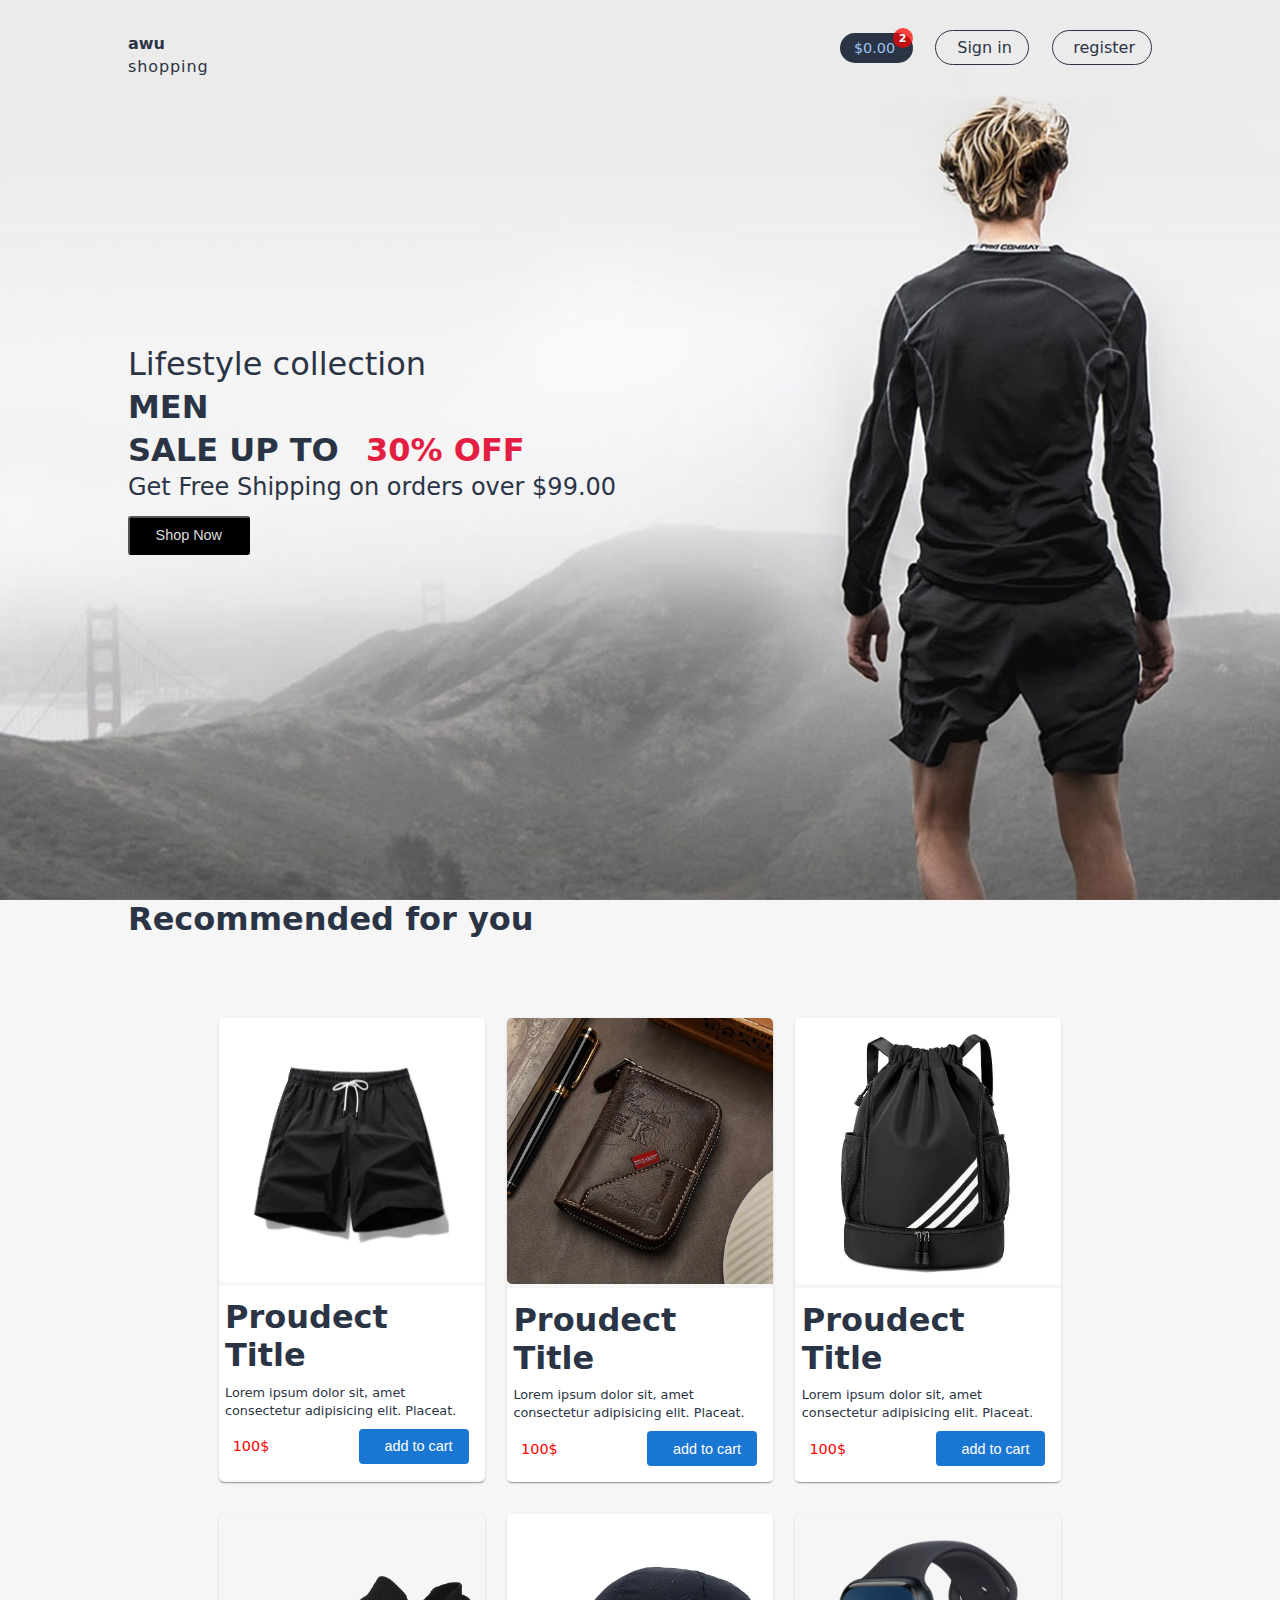
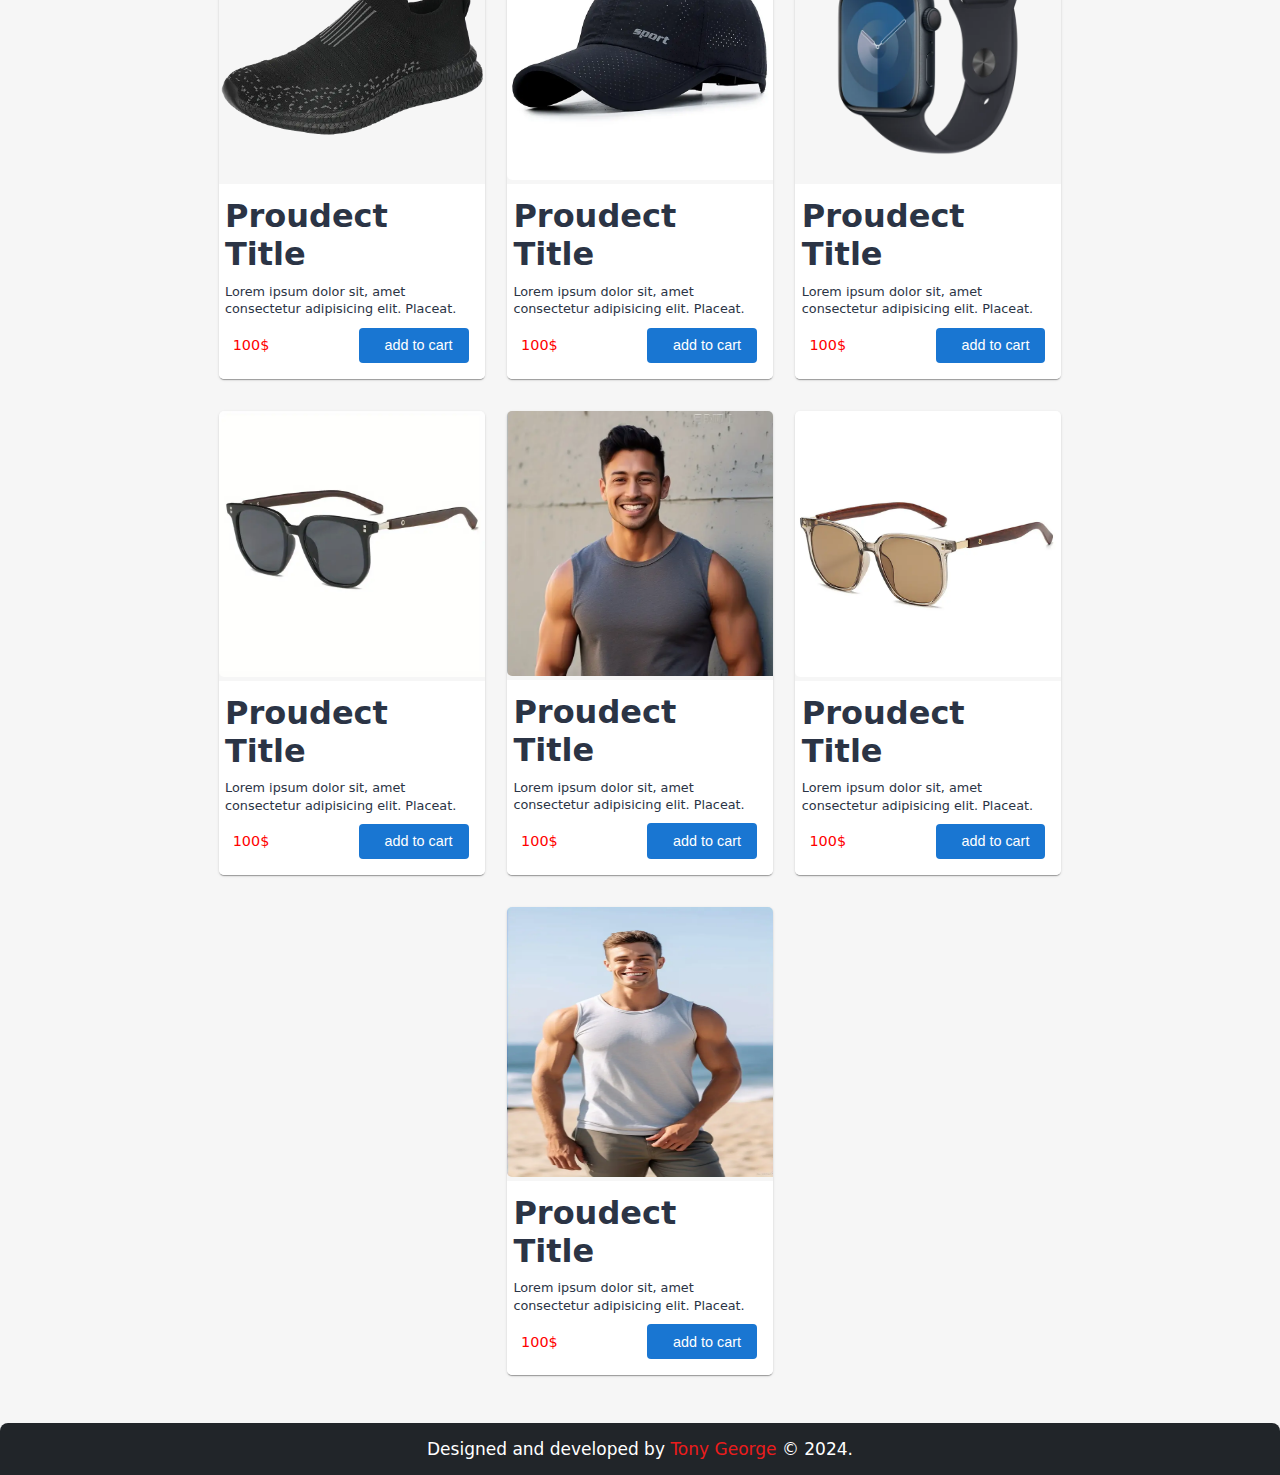
<file: index.html>
<!-- tony george -->
<!DOCTYPE html>
<html lang="en">
  <head>
    <meta charset="UTF-8" />
    <meta name="viewport" content="width=device-width, initial-scale=1.0" />
    <title>Home</title>
    <link rel="stylesheet" href="css/header.css" />
    <link rel="stylesheet" href="css/global.css" />
    <link
      rel="shortcut icon"
      href="./images/bag-shopping-solid.svg"
      type="image/x-icon"
    />
    <link rel="stylesheet" href="css/index.css" />
    <link rel="stylesheet" href="css/foter.css" />

    <link
      rel="stylesheet"
      href="https://cdnjs.cloudflare.com/ajax/libs/font-awesome/6.4.2/css/all.min.css"
      integrity="sha512-z3gLpd7yknf1YoNbCzqRKc4qyor8gaKU1qmn+CShxbuBusANI9QpRohGBreCFkKxLhei6S9CQXFEbbKuqLg0DA=="
      crossorigin="anonymous"
      referrerpolicy="no-referrer"
    />
  </head>
  <body>
    <div class="top-imge">
      <header id="headerElement">
        <div class="logo">
          <i class="fa-solid fa-bag-shopping"></i>

          <span>awu</span>
          <p>shopping</p>
        </div>
        <div class="link">
          <a class="cart" href="./cart.html">
            <i class="fa-solid fa-cart-shopping"></i>
            $0.00
            <span class="products-number">2</span>
          </a>
          <a class="sign-in" href="signin.html">
            <i class="fa-solid fa-right-to-bracket"></i>
            Sign in</a
          >
          <a class="register" href="register.html">
            <i class="fa-solid fa-user-plus"></i>
            register</a
          >
        </div>
      </header>

      <section class="content">
        <p class="lifestyle">Lifestyle collection</p>
        <p class="men">MEN</p>
        <p class="sale">SALE UP TO <span>30% OFF</span></p>
        <p class="free-shipping">Get Free Shipping on orders over $99.00</p>
        <button>Shop Now</button>
      </section>
    </div>

    <main>
      <h1 class="recommended">
        <i class="fa-solid fa-check"></i>
        Recommended for you
      </h1>

      <section class="products">
        <article class="card">
          <a href="productdetails.html">
            <img src="images/1.png" width="266px" alt="" />
          </a>
          <div class="content-cart" style="width: 266px">
            <h1 class="title">proudect title</h1>
            <p class="description">
              Lorem ipsum dolor sit, amet consectetur adipisicing elit. Placeat.
            </p>
            <div
              style="
                display: flex;
                justify-content: space-between;
                align-items: center;
                padding-bottom: 1rem;
              "
            >
              <div class="price">100$</div>
              <button class="add-to-cart">
                <i class="fa-solid fa-cart-plus"></i>
                add to cart
              </button>
            </div>
          </div>
        </article>

        <article class="card">
          <a href="productdetails.html">
            <img src="images/2.webp" width="266px" alt="" />
          </a>
          <div class="content-cart" style="width: 266px">
            <h1 class="title">proudect title</h1>
            <p class="description">
              Lorem ipsum dolor sit, amet consectetur adipisicing elit. Placeat.
            </p>
            <div
              style="
                display: flex;
                justify-content: space-between;
                align-items: center;
                padding-bottom: 1rem;
              "
            >
              <div class="price">100$</div>
              <button class="add-to-cart">
                <i class="fa-solid fa-cart-plus"></i>
                add to cart
              </button>
            </div>
          </div>
        </article>

        <article class="card">
          <a href="productdetails.html">
            <img src="images/3.webp" width="266px" alt="" />
          </a>
          <div class="content-cart" style="width: 266px">
            <h1 class="title">proudect title</h1>
            <p class="description">
              Lorem ipsum dolor sit, amet consectetur adipisicing elit. Placeat.
            </p>
            <div
              style="
                display: flex;
                justify-content: space-between;
                align-items: center;
                padding-bottom: 1rem;
              "
            >
              <div class="price">100$</div>
              <button class="add-to-cart">
                <i class="fa-solid fa-cart-plus"></i>
                add to cart
              </button>
            </div>
          </div>
        </article>
        <article class="card">
          <a href="productdetails.html">
            <img src="images/4.webp" width="266px" alt="" />
          </a>
          <div class="content-cart" style="width: 266px">
            <h1 class="title">proudect title</h1>
            <p class="description">
              Lorem ipsum dolor sit, amet consectetur adipisicing elit. Placeat.
            </p>
            <div
              style="
                display: flex;
                justify-content: space-between;
                align-items: center;
                padding-bottom: 1rem;
              "
            >
              <div class="price">100$</div>
              <button class="add-to-cart">
                <i class="fa-solid fa-cart-plus"></i>
                add to cart
              </button>
            </div>
          </div>
        </article>

        <article class="card">
          <a href="productdetails.html">
            <img src="./images/5.webp" width="266px" alt="" />
          </a>
          <div class="content-cart" style="width: 266px">
            <h1 class="title">proudect title</h1>
            <p class="description">
              Lorem ipsum dolor sit, amet consectetur adipisicing elit. Placeat.
            </p>
            <div
              style="
                display: flex;
                justify-content: space-between;
                align-items: center;
                padding-bottom: 1rem;
              "
            >
              <div class="price">100$</div>
              <button class="add-to-cart">
                <i class="fa-solid fa-cart-plus"></i>
                add to cart
              </button>
            </div>
          </div>
        </article>

        <article class="card">
          <a href="productdetails.html">
            <img src="./images/6.webp" width="266px" alt="" />
          </a>
          <div class="content-cart" style="width: 266px">
            <h1 class="title">proudect title</h1>
            <p class="description">
              Lorem ipsum dolor sit, amet consectetur adipisicing elit. Placeat.
            </p>
            <div
              style="
                display: flex;
                justify-content: space-between;
                align-items: center;
                padding-bottom: 1rem;
              "
            >
              <div class="price">100$</div>
              <button class="add-to-cart">
                <i class="fa-solid fa-cart-plus"></i>
                add to cart
              </button>
            </div>
          </div>
        </article>
        <article class="card">
          <a href="productdetails.html">
            <img src="./images/7.webp" width="266px" alt="" />
          </a>
          <div class="content-cart" style="width: 266px">
            <h1 class="title">proudect title</h1>
            <p class="description">
              Lorem ipsum dolor sit, amet consectetur adipisicing elit. Placeat.
            </p>
            <div
              style="
                display: flex;
                justify-content: space-between;
                align-items: center;
                padding-bottom: 1rem;
              "
            >
              <div class="price">100$</div>
              <button class="add-to-cart">
                <i class="fa-solid fa-cart-plus"></i>
                add to cart
              </button>
            </div>
          </div>
        </article>
        <article class="card">
          <a href="productdetails.html">
            <img src="./images/8.png" width="266px" alt="" />
          </a>
          <div class="content-cart" style="width: 266px">
            <h1 class="title">proudect title</h1>
            <p class="description">
              Lorem ipsum dolor sit, amet consectetur adipisicing elit. Placeat.
            </p>
            <div
              style="
                display: flex;
                justify-content: space-between;
                align-items: center;
                padding-bottom: 1rem;
              "
            >
              <div class="price">100$</div>
              <button class="add-to-cart">
                <i class="fa-solid fa-cart-plus"></i>
                add to cart
              </button>
            </div>
          </div>
        </article>

        <article class="card">
          <a href="productdetails.html">
            <img src="./images/5.png" width="266px" alt="" />
          </a>
          <div class="content-cart" style="width: 266px">
            <h1 class="title">proudect title</h1>
            <p class="description">
              Lorem ipsum dolor sit, amet consectetur adipisicing elit. Placeat.
            </p>
            <div
              style="
                display: flex;
                justify-content: space-between;
                align-items: center;
                padding-bottom: 1rem;
              "
            >
              <div class="price">100$</div>
              <button class="add-to-cart">
                <i class="fa-solid fa-cart-plus"></i>
                add to cart
              </button>
            </div>
          </div>
        </article>



        <article class="card">
          <a href="productdetails.html">
            <img src="./images/2.png"  height="270px" width="266px" alt="" />
          </a>
          <div class="content-cart" style="width: 266px">
            <h1 class="title">proudect title</h1>
            <p class="description">
              Lorem ipsum dolor sit, amet consectetur adipisicing elit. Placeat.
            </p>
            <div
              style="
                display: flex;
                justify-content: space-between;
                align-items: center;
                padding-bottom: 1rem;
              "
            >
              <div class="price">100$</div>
              <button class="add-to-cart">
                <i class="fa-solid fa-cart-plus"></i>
                add to cart
              </button>
            </div>
          </div>
        </article>

      </section>
    </main>

    <footer>
      Designed and developed by
      <span> tony george </span>
      © 2024.
    </footer>


<script src="./main.js"></script>



  </body>
</html>
</file>
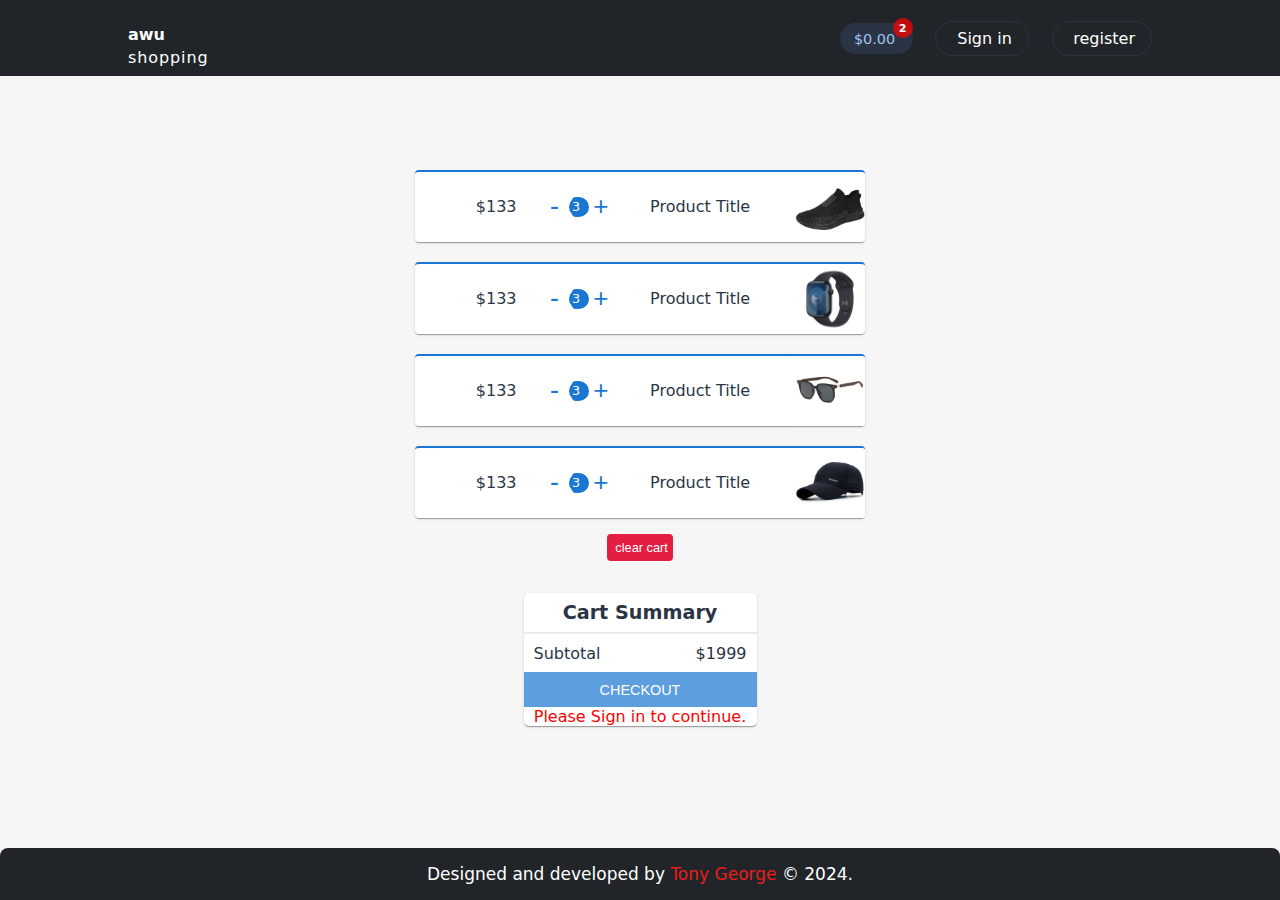
<file: cart.html>
<!DOCTYPE html>
<html lang="en">
<head>
    <meta charset="UTF-8">
    <meta name="viewport" content="width=device-width, initial-scale=1.0">
    <title>cart</title>
    <link rel="stylesheet" href="./css/header.css">
    <link rel="stylesheet" href="./css/global.css">
    <link rel="stylesheet" href="css/foter.css" />
  <link rel="stylesheet" href="./css/cart.css">

  <link
  rel="shortcut icon"
  href="./images/bag-shopping-solid.svg"
  type="image/x-icon"
/>

    <link
    rel="stylesheet"
    href="https://cdnjs.cloudflare.com/ajax/libs/font-awesome/6.4.2/css/all.min.css"
    integrity="sha512-z3gLpd7yknf1YoNbCzqRKc4qyor8gaKU1qmn+CShxbuBusANI9QpRohGBreCFkKxLhei6S9CQXFEbbKuqLg0DA=="
    crossorigin="anonymous"
    referrerpolicy="no-referrer"
  />
</head>
<body>
    <header>
        <a href="./index.html" class="logo">
          <i class="fa-solid fa-bag-shopping"></i>

          <span>awu</span>
          <p>shopping</p>
        </a>
        <div class="link">
          <a class="cart" href="cart.html">
            <i class="fa-solid fa-cart-shopping"></i>
            $0.00
            <span class="products-number">2</span>
          </a>
          <a class="sign-in" href="signin.html">
            <i class="fa-solid fa-right-to-bracket"></i>
            Sign in</a
          >
          <a class="register" href="register.html">
            <i class="fa-solid fa-user-plus"></i>
            register</a
          >
        </div>
      </header>




<main style="text-align: center; align-items: center; max-width: 450px;" class="">
   
    
   
<section class="cartpro">


    <article class="product ">
        <button>
          <i class="fa-solid fa-trash-can"> </i>
        </button>

        <p class="price">$133</p>

        <div class="quantity" style="margin-right: 1rem">
          <button class="decrease">-</button>
          <div class="quantity">3</div>
          <button class="increase">+</button>
        </div>

        <p class="title">Product Title</p>

        <img
          style="border-radius: 0.22rem"
          width="70"
          height="70"
          alt=""
          src="images/4.webp"
        />
      </article>
      <article class="product ">
        <button>
          <i class="fa-solid fa-trash-can"> </i>
        </button>

        <p class="price">$133</p>

        <div class="quantity" style="margin-right: 1rem">
          <button class="decrease">-</button>
          <div class="quantity">3</div>
          <button class="increase">+</button>
        </div>

        <p class="title">Product Title</p>

        <img
          style="border-radius: 0.22rem"
          width="70"
          height="70"
          alt=""
          src="images/6.webp"
        />
      </article>
      <article class="product ">
        <button>
          <i class="fa-solid fa-trash-can"> </i>
        </button>

        <p class="price">$133</p>

        <div class="quantity" style="margin-right: 1rem">
          <button class="decrease">-</button>
          <div class="quantity">3</div>
          <button class="increase">+</button>
        </div>

        <p class="title">Product Title</p>

        <img
          style="border-radius: 0.22rem"
          width="70"
          height="70"
          alt=""
          src="images/7.webp"
        />
      </article>

      <article class="product ">
        <button>
          <i class="fa-solid fa-trash-can"> </i>
        </button>

        <p class="price">$133</p>

        <div class="quantity" style="margin-right: 1rem">
          <button class="decrease">-</button>
          <div class="quantity">3</div>
          <button class="increase">+</button>
        </div>

        <p class="title">Product Title</p>

        <img
          style="border-radius: 0.22rem"
          width="70"
          height="70"
          alt=""
          src="images/5.webp"
        />
      </article>





</section>



<button class="clear">

    
    <i      style="color: #fff;     margin-left: 0.2rem;"
          class="fa-solid fa-trash-can icon"
        >
        </i>
    clear cart</button>



    <section class="summary">
        <h1>Cart Summary</h1>

        <div class="totall">
          <p class="Subtotal">Subtotal</p>
          <p>$1999</p>
        </div>
        <button disabled class="checkout">CHECKOUT</button>

        <a href="signin.html"> Please Sign in to continue. </a>
      </section>

</main>






      <footer>
        Designed and developed by
        <span> tony george </span>
        © 2024.
      </footer>

</body>
</html>
</file>
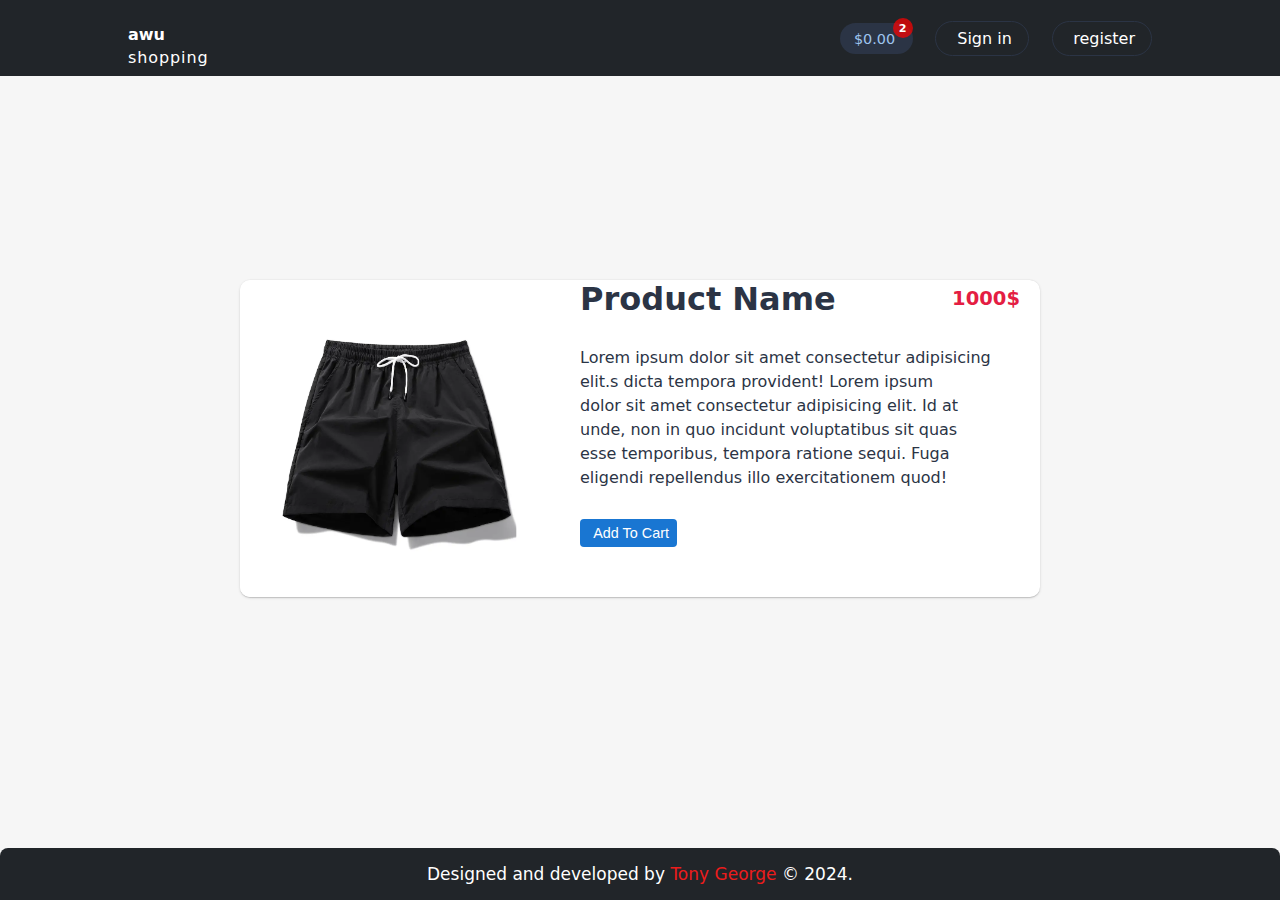
<file: productdetails.html>
<!DOCTYPE html>
<html lang="en">
  <head>
    <meta charset="UTF-8" />
    <meta name="viewport" content="width=device-width, initial-scale=1.0" />
    <title>product details</title>
    <link rel="stylesheet" href="./css/header.css" />
    <link rel="stylesheet" href="./css/global.css" />
    <link rel="stylesheet" href="css/foter.css" />
    <link rel="stylesheet" href="./css/product.css" />
    <link
      rel="shortcut icon"
      href="./images/bag-shopping-solid.svg"
      type="image/x-icon"
    />
    <link
      rel="stylesheet"
      href="https://cdnjs.cloudflare.com/ajax/libs/font-awesome/6.4.2/css/all.min.css"
      integrity="sha512-z3gLpd7yknf1YoNbCzqRKc4qyor8gaKU1qmn+CShxbuBusANI9QpRohGBreCFkKxLhei6S9CQXFEbbKuqLg0DA=="
      crossorigin="anonymous"
      referrerpolicy="no-referrer"
    />
  </head>
  <body>
    <header>
      <a href="./index.html" class="logo">
        <i class="fa-solid fa-bag-shopping"></i>

        <span>awu</span>
        <p>shopping</p>
      </a>
      <div class="link">
        <a class="cart" href="cart.html">
          <i class="fa-solid fa-cart-shopping"></i>
          $0.00
          <span class="products-number">2</span>
        </a>
        <a class="sign-in" href="signin.html">
          <i class="fa-solid fa-right-to-bracket"></i>
          Sign in</a
        >
        <a class="register" href="register.html">
          <i class="fa-solid fa-user-plus"></i>
          register</a
        >
      </div>
    </header>

    <main style="text-align: center" class="">
      <div class="divcontent">
        <img src="./images/1.png" width="40%" alt="" class="imgpro" />

        <div class="detailscontent">
          <div class="prootitl">
            <h1>Product Name</h1>
            <h2 class="price">1000$</h2>
          </div>
          <p class="discription">
            Lorem ipsum dolor sit amet consectetur adipisicing elit.s dicta
            tempora provident! Lorem ipsum dolor sit amet consectetur
            adipisicing elit. Id at unde, non in quo incidunt voluptatibus sit
            quas esse temporibus, tempora ratione sequi. Fuga eligendi
            repellendus illo exercitationem quod!
          </p>

          <button class="add-to-cart">
            <i class="fa-solid fa-cart-plus"></i>
            Add To Cart
          </button>
        </div>
      </div>
    </main>

    <footer>
      Designed and developed by
      <span> tony george </span>
      © 2024.
    </footer>
  </body>
</html>
</file>
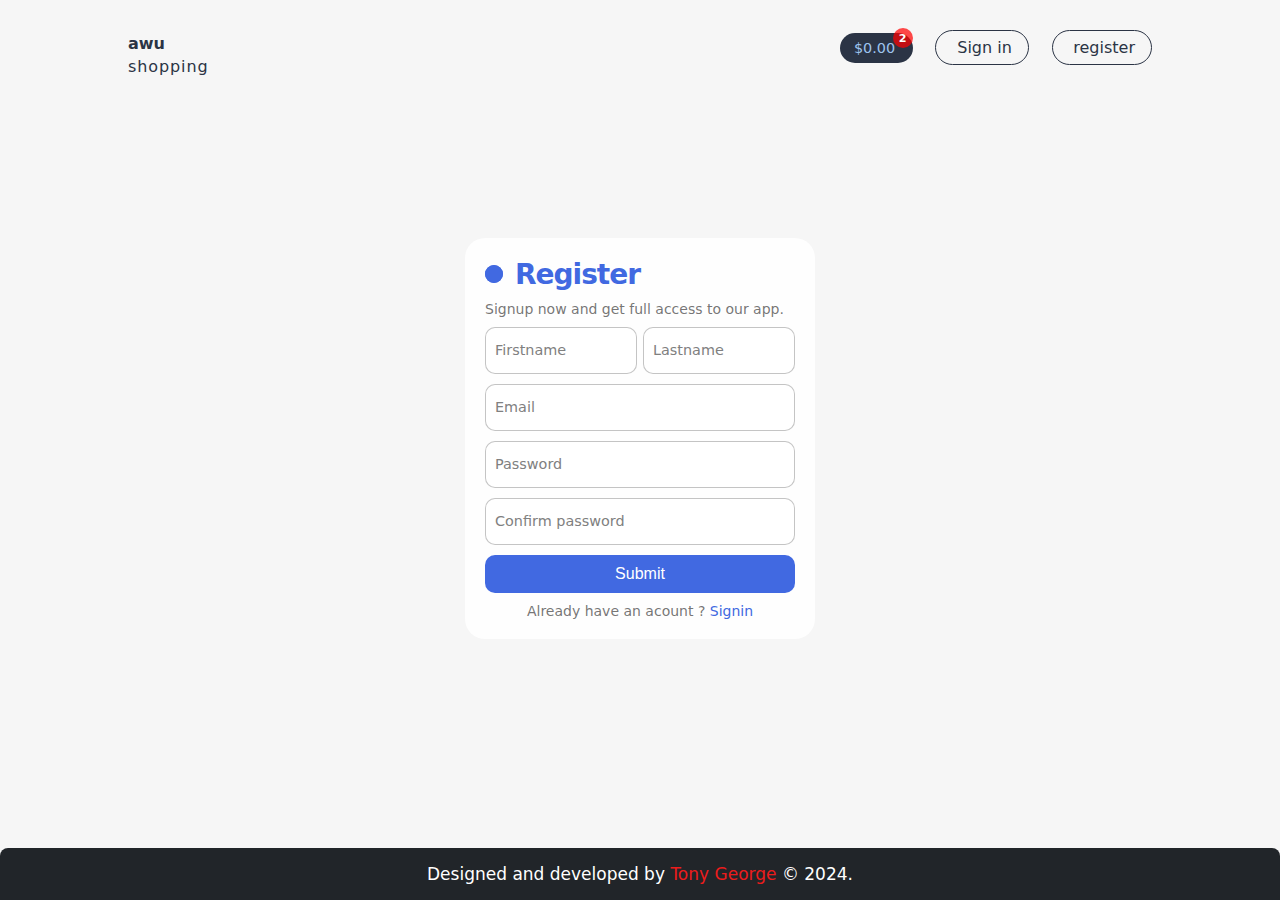
<file: register.html>
<!-- tony george -->
<!DOCTYPE html>
<html lang="en">
<head>
    <meta charset="UTF-8">
    <meta name="viewport" content="width=device-width, initial-scale=1.0">
    <title>Register</title>
    <link rel="stylesheet" href="css/signin&register.css">
    <link rel="stylesheet" href="css/header.css" />
    <link rel="stylesheet" href="css/global.css" />
    <link rel="stylesheet" href="css/foter.css" />
    <link
    rel="shortcut icon"
    href="./images/bag-shopping-solid.svg"
    type="image/x-icon"
  />

    <link
      rel="stylesheet"
      href="https://cdnjs.cloudflare.com/ajax/libs/font-awesome/6.4.2/css/all.min.css"
      integrity="sha512-z3gLpd7yknf1YoNbCzqRKc4qyor8gaKU1qmn+CShxbuBusANI9QpRohGBreCFkKxLhei6S9CQXFEbbKuqLg0DA=="
      crossorigin="anonymous"
      referrerpolicy="no-referrer"
    />

</head>
<body style="height: 100vh; display: grid; grid-template-rows: auto 1fr auto;">
  

    <header>
        <div class="logo">
          <i class="fa-solid fa-bag-shopping"></i>

          <span>awu</span>
          <p>shopping</p>
        </div>
        <div class="link">
          <a class="cart" href="cart.html">
            <i class="fa-solid fa-cart-shopping"></i>
            $0.00
            <span class="products-number">2</span>
          </a>
          <a class="sign-in" href="signin.html">
            <i class="fa-solid fa-right-to-bracket"></i>
            Sign in</a
          >
          <a class="register" href="register.html">
            <i class="fa-solid fa-user-plus"></i>
            register</a
          >
        </div>
      </header>

<form class="form">
    <p class="title">Register </p>
    <p class="message">Signup now and get full access to our app. </p>
        <div class="flex">
        <label>
            <input required="" placeholder="" type="text" class="input">
            <span>Firstname</span>
        </label>

        <label>
            <input required="" placeholder="" type="text" class="input">
            <span>Lastname</span>
        </label>
    </div>  
            
    <label>
        <input required="" placeholder="" type="email" class="input">
        <span>Email</span>
    </label> 
        
    <label>
        <input required="" placeholder="" type="password" class="input">
        <span>Password</span>
    </label>
    <label>
        <input required="" placeholder="" type="password" class="input">
        <span>Confirm password</span>
    </label>
    <button class="submit">Submit</button>
    <p class="signin">Already have an acount ? <a href="signin.html">Signin</a> </p>
</form>
<footer>
    Designed and developed by
    <span> tony george </span>
    © 2024.
  </footer>





</body>
</html>
</file>
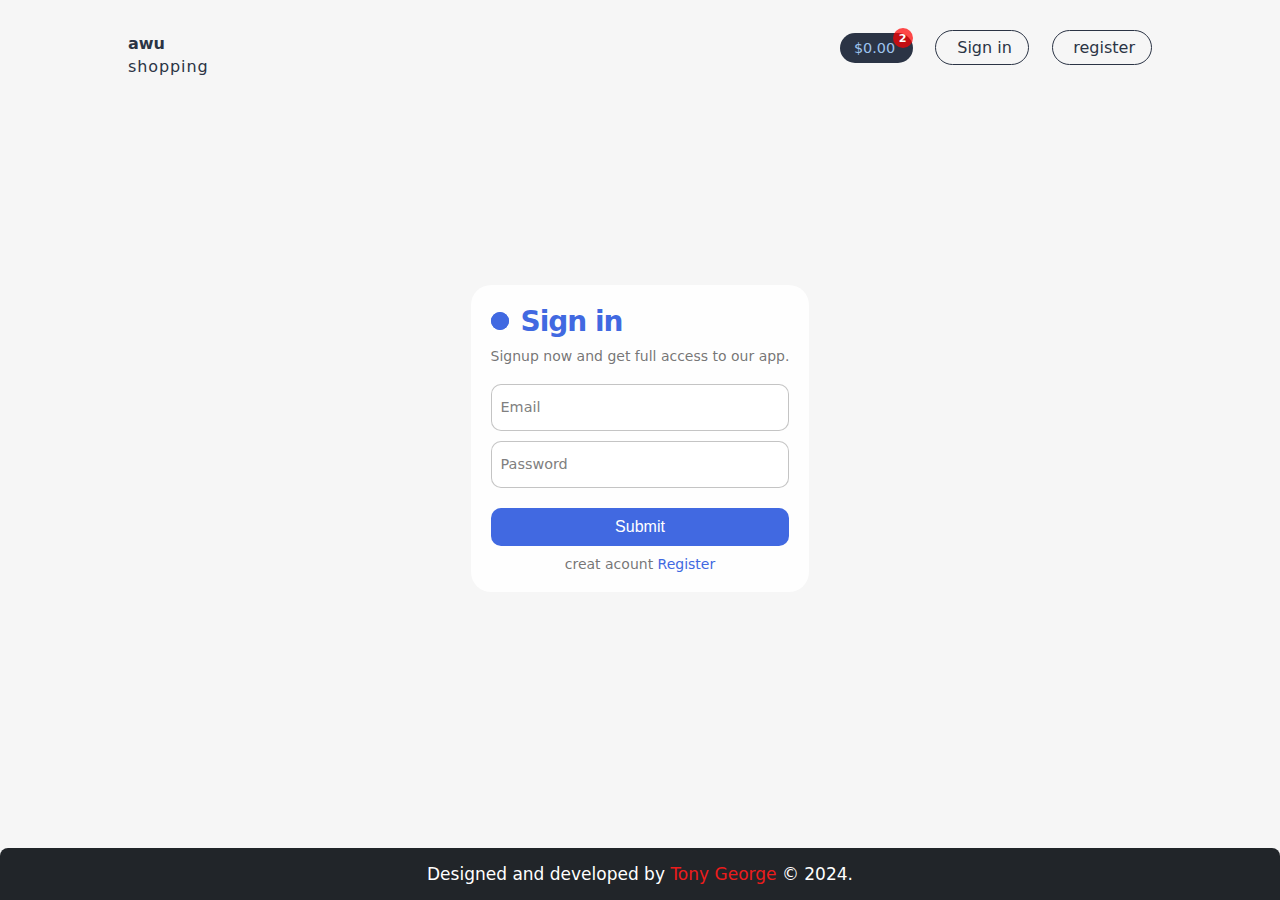
<file: signin.html>
<!-- tony george -->
<!DOCTYPE html>
<html lang="en">
  <head>
    <meta charset="UTF-8" />
    <meta name="viewport" content="width=device-width, initial-scale=1.0" />
    <title>signin</title>
    <link rel="stylesheet" href="css/signin&register.css" />
    <link rel="stylesheet" href="css/header.css" />
    <link rel="stylesheet" href="css/global.css" />
    <link rel="stylesheet" href="css/foter.css" />

    <link
      rel="shortcut icon"
      href="./images/bag-shopping-solid.svg"
      type="image/x-icon"
    />

    <link
      rel="stylesheet"
      href="https://cdnjs.cloudflare.com/ajax/libs/font-awesome/6.4.2/css/all.min.css"
      integrity="sha512-z3gLpd7yknf1YoNbCzqRKc4qyor8gaKU1qmn+CShxbuBusANI9QpRohGBreCFkKxLhei6S9CQXFEbbKuqLg0DA=="
      crossorigin="anonymous"
      referrerpolicy="no-referrer"
    />
  </head>
  <body style="height: 100vh; display: grid; grid-template-rows: auto 1fr auto">
    <header>
      <div class="logo">
        <i class="fa-solid fa-bag-shopping"></i>

        <span>awu</span>
        <p>shopping</p>
      </div>
      <div class="link">
        <a class="cart" href="cart.html">
          <i class="fa-solid fa-cart-shopping"></i>
          $0.00
          <span class="products-number">2</span>
        </a>
        <a class="sign-in" href="signin.html">
          <i class="fa-solid fa-right-to-bracket"></i>
          Sign in</a
        >
        <a class="register" href="register.html">
          <i class="fa-solid fa-user-plus"></i>
          register</a
        >
      </div>
    </header>

    <form class="form">
      <p class="title">Sign in</p>
      <p class="message">Signup now and get full access to our app.</p>
      <div class="flex"></div>

      <label>
        <input required="" placeholder="" type="email" class="input" />
        <span>Email</span>
      </label>

      <label>
        <input required="" placeholder="" type="password" class="input" />
        <span>Password</span>
      </label>
      <label> </label>
      <button class="submit">Submit</button>
      <p class="signin">creat acount <a href="register.html">Register</a></p>
    </form>

    <footer>
      Designed and developed by
      <span> tony george </span>
      © 2024.
    </footer>
  </body>
</html>
</file>
<file: css/header.css>
header {
  display: flex;
  justify-content: space-between;
  align-items: center;
  padding-inline: 10%;
  padding-top: 1.2rem;
}
header .sign-in {
  margin-inline: 1.1rem;
}

header .sign-in,
.register {
  border: 1px solid var(--bodyFont);
  padding: 0.44rem 1rem;
  border-radius: 55px;
  font-size: 0.8;
  font-weight: 500;
}


.sign-in:hover,
.register:hover {
  background-color: var(--bodyFont);
  color: var(--blue);
}


.link .fa-solid{
    margin-right: 0.3rem;

}
.cart{
    background-color: var(--bodyFont);
    color: var(--blue);
    font-size: 0.9rem;
    padding: 0.45rem 1.1rem 0.44rem 0.6rem;
    border-radius: 55px;
}
.cart{
    position: relative;
}
.products-number{
    position: absolute;
   background-color: rgba(255, 0, 0, 0.712);
font-size: 0.7rem;
   height: 20px;
   width: 20px;
   color: white;
   display: flex;
   justify-content: center;
   align-items: center;
   border-radius: 55px;
   right: 0;
   top: -5px;
   font-weight: bold;
}

.fa-bag-shopping{
font-size: 2rem;
}
.logo span{
    font-weight: bold;
}
.logo  p{
letter-spacing: 0.9px;
}
@media (width < 570px){
    .logo{
        display: none;
    }
    
    header{
        display: flex;
        justify-content: center;
    }
    .link{
        display: flex;
        flex-wrap: wrap;
        justify-content: center;
        gap: 1rem;
    }
}
.scroll-down{
    position: fixed;
    right: 0;
    left: 0;
    padding-bottom: 0.5rem;
    background-color: var(--footer-bg);
    color: #fff;
    z-index: 11;
  
    & .fa-bag-shopping,
    & .fa-user-plus,
    & .fa-right-to-bracket {
      color: white;
    }
  
    & .logo {
      font-size: 0.8rem;
    }
  
    & .logo .fa-bag-shopping {
      font-size: 1.66rem;
    }
    & a{
      color: white;
    }
}
</file>
<file: css/global.css>
/* global css */
.border{
    border: 4px solid black;
}
*{
    margin: 0%;
    padding: 0%;
    text-decoration: none;
    list-style: none;


}
a{
  color: var(--bodyFont);
}
body {
    background-color: var(--bodyBG);
    color: var(--bodyFont);
  }

  :root {
    --bodyBG: #f6f6f6;
    --bodyFont: #2b3445;
    --blue: #9fc5ef;
    --blue-button: #1976d2;
    --red-button: #e41d43;
  
    --icons: #40464d;
  
    --footer-bg: #212529;
  
    --white: #fff;
  }
  


@import url("https://fonts.googleapis.com/css2?family=Roboto:wght@100;300;400;500;700&display=swap");
html{
    font-family: system-ui, -apple-system, "Roboto", sans-serif;
}
html {box-sizing: border-box;} 
 
*, *:before, *:after {box-sizing: inherit;}  


::-webkit-scrollbar {
    width: 0.88rem;
   }
   
  ::-webkit-scrollbar-track {
    border: 7px solid #292c3b;
    box-shadow: inset 0 0 2.5px 2px rgba(0, 0, 0, 0.5);
    border-radius: 4px;
    background-color: #d4d4d8;
    }
   
  ::-webkit-scrollbar-thumb {
    background: #999;
    border-radius: 2px;
  }
   
  ::-webkit-scrollbar-thumb:hover {
    background: #4b4a4a;
  }
   
  /* for Firefox */
   html {scrollbar-color: #9e4673 #3d4a59;} 

   button:hover ,a:hover{
    cursor: pointer;
   }
button,a{
  display: inline-block;
}
main{
  width: 80%;
  margin-inline: auto;
}
</file>
<file: css/index.css>
div.top-imge {
  position: relative;
  background-image: url(../images/bac.jpg);
  height: 100vh;
  background-position: center;
  background-repeat: no-repeat;
  background-size: cover;
  background-attachment: fixed;
}

@media (width<1000px) {
  div.top-imge {
    background-position: left;
  }
}

.content {
  position: absolute;
  top: 50%;
  transform: translateY(-50%);
  margin-left: 10%;
}

.content {
  font-size: 2rem;
}
.content .lifestyle {
  margin-bottom: 0.3rem;
}
.content .men {
  font-weight: bold;
  margin-block:0.3rem ;
}
.content .free-shipping{
font-size: 1.5rem;

}
.content .sale {
  font-weight: bold;
margin-block:0.3rem ;
}
.content .sale span {
  margin-left: 1rem;
  color: var(--red-button);
}
.content button {
  background-color: black;
  color: #dddddd;
  font-size: 0.9rem;
  padding: 0.6rem 1.6rem;
  border-radius: 3px;
  margin-top: 0.9rem;
}
main section.products{
  display: flex;
  flex-wrap: wrap;
  justify-content: center;
  gap: 2rem 1.4rem;
}
.products .card{
  border-radius: 5px;
  box-shadow: rgba(0, 0, 0, 0.2) 0px 2px 1px -1px, rgba(0, 0, 0, 0.14) 0px 1px 1px 0px, rgba(0, 0, 0, 0.12) 0px 1px 3px 0px;
  transition: 0.2s;
}
 .products .card img{
  border-radius: 5px 5px 00;
}
.products .card:hover{
  scale: 1.01;
}
.content-cart{
 background-color:#fff ; 
 border-radius: 0 0 5px 5px;
}
.content-cart .title{
  padding-top: 0.8rem;
  padding-inline: 0.4rem;
 text-transform: capitalize;
}
.content-cart .description{
  padding-inline: 0.4rem;
  margin-top: 0.6rem;
  margin-bottom: 0.6rem;
  font-size: 0.8rem;
  line-height: 1.1rem;
}
.content-cart .price{
  margin-left: 0.88rem;
  font-size: 0.9rem;
  color: rgb(255, 0, 0);
}
.content-cart .add-to-cart{

  margin-right: 1rem;
  font-size: 0.9rem;
  padding: 0.6rem 1rem;
  background-color: var(--blue-button);
  color: #fff;
  border-radius: 4px;
  border: none;
  display: flex;
  gap: 0.6rem;
  
  
}
.products{
  padding-top:5rem ;
}
</file>
<file: css/foter.css>
footer{
    text-align: center;
    background-color: var(--footer-bg);
    border-top-left-radius: 8px;
    border-top-right-radius: 8px;
    padding-block: 1rem;
    margin-top: 3rem;
    color: white;
    font-size: 17px;
  
}
footer span{
    color: rgb(236, 28, 28);
    text-transform: capitalize;
}
</file>
<file: css/cart.css>
body{
    height: 100vh;
    display: grid;
grid-template-rows: auto 1fr auto;
align-items: center;
}




header{
    background-color: var(--footer-bg);
    color: #fff;
    padding-block: 0.6rem;
}
header a {
    color: #fff;
  border-color:#fff ;
}
header a:hover {
    border-color:#fff ;

}
.cart:hover{
    border: 1px solid rgb(152, 154, 
    89);
    
}
.logo:hover{
    scale: 0.95;

}


.product{
    display: flex;
    align-items: center;
    /* gap: 10px; */
    justify-content: space-between;
    margin-top: 20px;
    margin-inline:auto ;
    border-radius: 4px;
    font-weight: 500;
    box-shadow: rgba(0, 0, 0, 0.2) 0px 2px 1px -1px, rgba(0, 0, 0, 0.14) 0px 1px 1px 0px, rgba(0, 0, 0, 0.12) 0px 1px 3px 0px;
    background-color: var(--white);
    border-top:2px solid var(--blue-button);
}
.quantity{
    display: flex;
    gap: 5px;
}


& .fa-trash-can {
    color: var(--red-button);
    margin-left: 1rem;

   
}
button{
    background: none;
    border: none;
}
.decrease{
    color: var(--blue-button);
    font-size: 27px;
}
.increase{
    color: var(--blue-button);
    font-size: 26px;
}
.quantity{
    background-color: var(--blue-button);
    color: #fff;
    font-size: 0.8rem;
    height: 20px;
    width: 20px;
    border-radius: 50px;
    margin-inline: 0.5rem;
    display: flex;
    justify-content: center;
    align-items: center;
}
button.clear {
    background-color: var(--red-button);
    color: var(--white);
    margin-top: 1rem;
    border-radius: 4px;
    padding: 6px 5px;
    font-size: 0.8rem;
  

}
.summary {
  
    background-color: var(--white);
    box-shadow: rgba(0, 0, 0, 0.2) 0px 2px 1px -1px, rgba(0, 0, 0, 0.14) 0px 1px 1px 0px, rgba(0, 0, 0, 0.12) 0px 1px 3px 0px;
width: 233px;
margin: auto;
margin-top:2rem ;
border-radius: 5px;
}
.summary h1 {
    font-size: 1.2rem;
    padding-block: 0.5rem;
    border-bottom: 2px solid rgba(0, 0, 0, 0.082);
}

.totall{
    display: flex;
    justify-content: space-between;
    margin-inline:10px ;
    margin-block: 0.6rem;
}
.checkout{
    background-color: var(--blue-button);
    color: #fff;
   width: 100%;
   padding-block: 0.6rem;
   font-size: 0.9rem;
   font-weight: 500;
}
button:disabled{
    opacity: 0.7;
    cursor: not-allowed;
}
.summary a {
    color: red;
}
</file>
<file: css/product.css>
body{
    height: 100vh;
    display: grid;
grid-template-rows: auto 1fr auto;
align-items: center;
}




header{
    background-color: var(--footer-bg);
    color: #fff;
    padding-block: 0.6rem;
}
header a {
    color: #fff;
  border-color:#fff ;
}
header a:hover {
    border-color:#fff ;

}
.cart:hover{
    border: 1px solid rgb(152, 154, 
    89);
    
}
.logo:hover{
    scale: 0.95;

}
.divcontent{
    display: flex;
    max-width:800px ;
    background-color: #fff;
    margin: auto;
    box-shadow: rgba(0, 0, 0, 0.2) 0px -1px 1px -1px,
    rgba(0, 0, 0, 0.14) 0px 1px 1px 0px, rgba(0, 0, 0, 0.12) 0px 1px 3px 0px;
    border-radius: 10px;
   
}
.imgpro{
    width: 40%;
    border-radius:10px ;
}
.prootitl{
    display: flex;
    justify-content: space-between;
    align-items: center;
   
}
.price {
    font-size: 1.22rem;
    font-weight: bold;
    color: var(--red-button);
  }
.detailscontent{
    margin-inline: 20px;
}
.discription{
    margin-block:1.8rem ;
    line-height: 1.5rem;
    text-wrap: balance;
    text-align: left;
}
.add-to-cart{
    display: flex;
    background-color: var(--blue-button);
    color: var(--white);
    border-radius: 4px;
    padding: 6px 8px;
    font-size: 0.9rem;
    gap: 0.33rem;
    border: none;
}
@media(width<800px){
    .divcontent{
        flex-wrap: wrap;
        & img{
            margin-inline: auto;
            width: 300px;
        }
        & .add-to-cart{
            margin: auto;
            margin-bottom: 20px;

        }
        & .discription{
            margin-top:2.5rem;
            margin-bottom:1.2rem;
        }
        & .prootitl h1{
            font-size: 1.8rem;
            
            
        }
        & .prootitl{
            margin-top: 20px;
        }
    
    }
}
</file>
<file: css/signin&register.css>
.form {
    display: flex;
    flex-direction: column;
    gap: 10px;
    max-width: 350px;
    background-color: #ffffffd5;
    padding: 20px;
    border-radius: 20px;
    position: relative;
    margin: auto;
   
  }
  
  .title {
    font-size: 28px;
    color: royalblue;
    font-weight: 600;
    letter-spacing: -1px;
    position: relative;
    display: flex;
    align-items: center;
    padding-left: 30px;
  }
  
  .title::before,.title::after {
    position: absolute;
    content: "";
    height: 16px;
    width: 16px;
    border-radius: 50%;
    left: 0px;
    background-color: royalblue;
  }
  
  .title::before {
    width: 18px;
    height: 18px;
    background-color: royalblue;
  }
  
  .title::after {
    width: 18px;
    height: 18px;
    animation: pulse 1s linear infinite;
  }
  
  .message, .signin {
    color: rgba(88, 87, 87, 0.822);
    font-size: 14px;
  }
  
  .signin {
    text-align: center;
  }
  
  .signin a {
    color: royalblue;
  }
  
  .signin a:hover {
    text-decoration: underline royalblue;
  }
  
  .flex {
    display: flex;
    width: 100%;
    gap: 6px;
  }
  
  .form label {
    position: relative;
  }
  
  .form label .input {
    width: 100%;
    padding: 10px 10px 20px 10px;
    outline: 0;
    border: 1px solid rgba(105, 105, 105, 0.397);
    border-radius: 10px;
  }
  
  .form label .input + span {
    position: absolute;
    left: 10px;
    top: 15px;
    color: grey;
    font-size: 0.9em;
    cursor: text;
    transition: 0.3s ease;
  }
  
  .form label .input:placeholder-shown + span {
    top: 15px;
    font-size: 0.9em;
  }
  
  .form label .input:focus + span,.form label .input:valid + span {
    top: 30px;
    font-size: 0.7em;
    font-weight: 600;
  }
  
  .form label .input:valid + span {
    color: green;
  }
  
  .submit {
    border: none;
    outline: none;
    background-color: royalblue;
    padding: 10px;
    border-radius: 10px;
    color: #fff;
    font-size: 16px;
    transform: .3s ease;
  }
  
  .submit:hover {
    background-color: rgb(56, 90, 194);
  }
  
  @keyframes pulse {
    from {
      transform: scale(0.9);
      opacity: 1;
    }
  
    to {
      transform: scale(1.8);
      opacity: 0;
    }
  }
</file>
